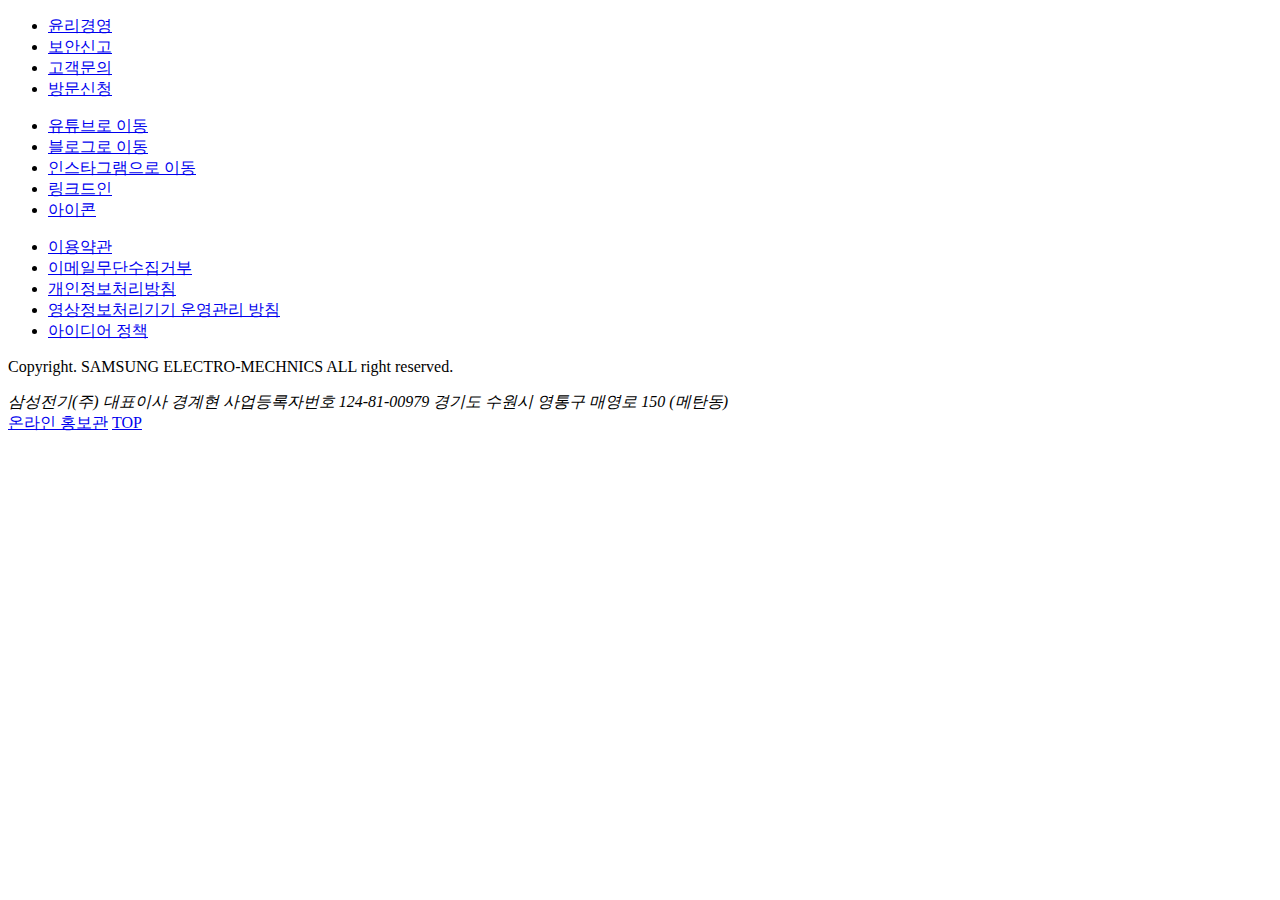
<file: footer.html>
<!DOCTYPE html>
<html lang="en">
<head>
  <meta charset="UTF-8">
  <meta http-equiv="X-UA-Compatible" content="IE=edge">
  <meta name="viewport" content="width=device-width, initial-scale=1.0">
  <title>footer</title>
</head>
<body>
  <div class="foot_inner">
    <!-- 가운데 오기 위해서 마진0오토가 아니고 가운데 모여있기 때문에 이너가 필요함 -->
      <div>
        <ul>
          <li><a href="#">윤리경영</a></li>
          <li><a href="#">보안신고</a></li>
          <li><a href="#">고객문의</a></li>
          <li><a href="#">방문신청</a></li>
        </ul>
        <ul>
          <li><a href="#">유튜브로 이동</a></li>
          <li><a href="#">블로그로 이동</a></li>
          <li><a href="#">인스타그램으로 이동</a></li>
          <li><a href="#">링크드인</a></li>
          <li><a href="#">아이콘</a></li>
        </ul>
      </div>
      <div>
        <ul>
          <li><a href="#">이용약관</a></li>
          <li><a href="#">이메일무단수집거부</a></li>
          <li><a href="#">개인정보처리방침</a></li>
          <li><a href="#">영상정보처리기기 운영관리 방침</a></li>
          <li><a href="#">아이디어 정책</a></li>
        </ul>
        <p>Copyright. SAMSUNG ELECTRO-MECHNICS ALL right reserved.</p>
        <address>
          <span>삼성전기(주)</span>
          <span>대표이사 경계현</span>
          <span>사업등록자번호 124-81-00979</span>
          <span>경기도 수원시 영통구 매영로 150 (메탄동)</span>
        </address>
      </div>
    </div>
    <a href="#" class="btn_museum">온라인 홍보관</a>
    <a href="#" class="btn_top">TOP</a>
</body>
</html>
</file>
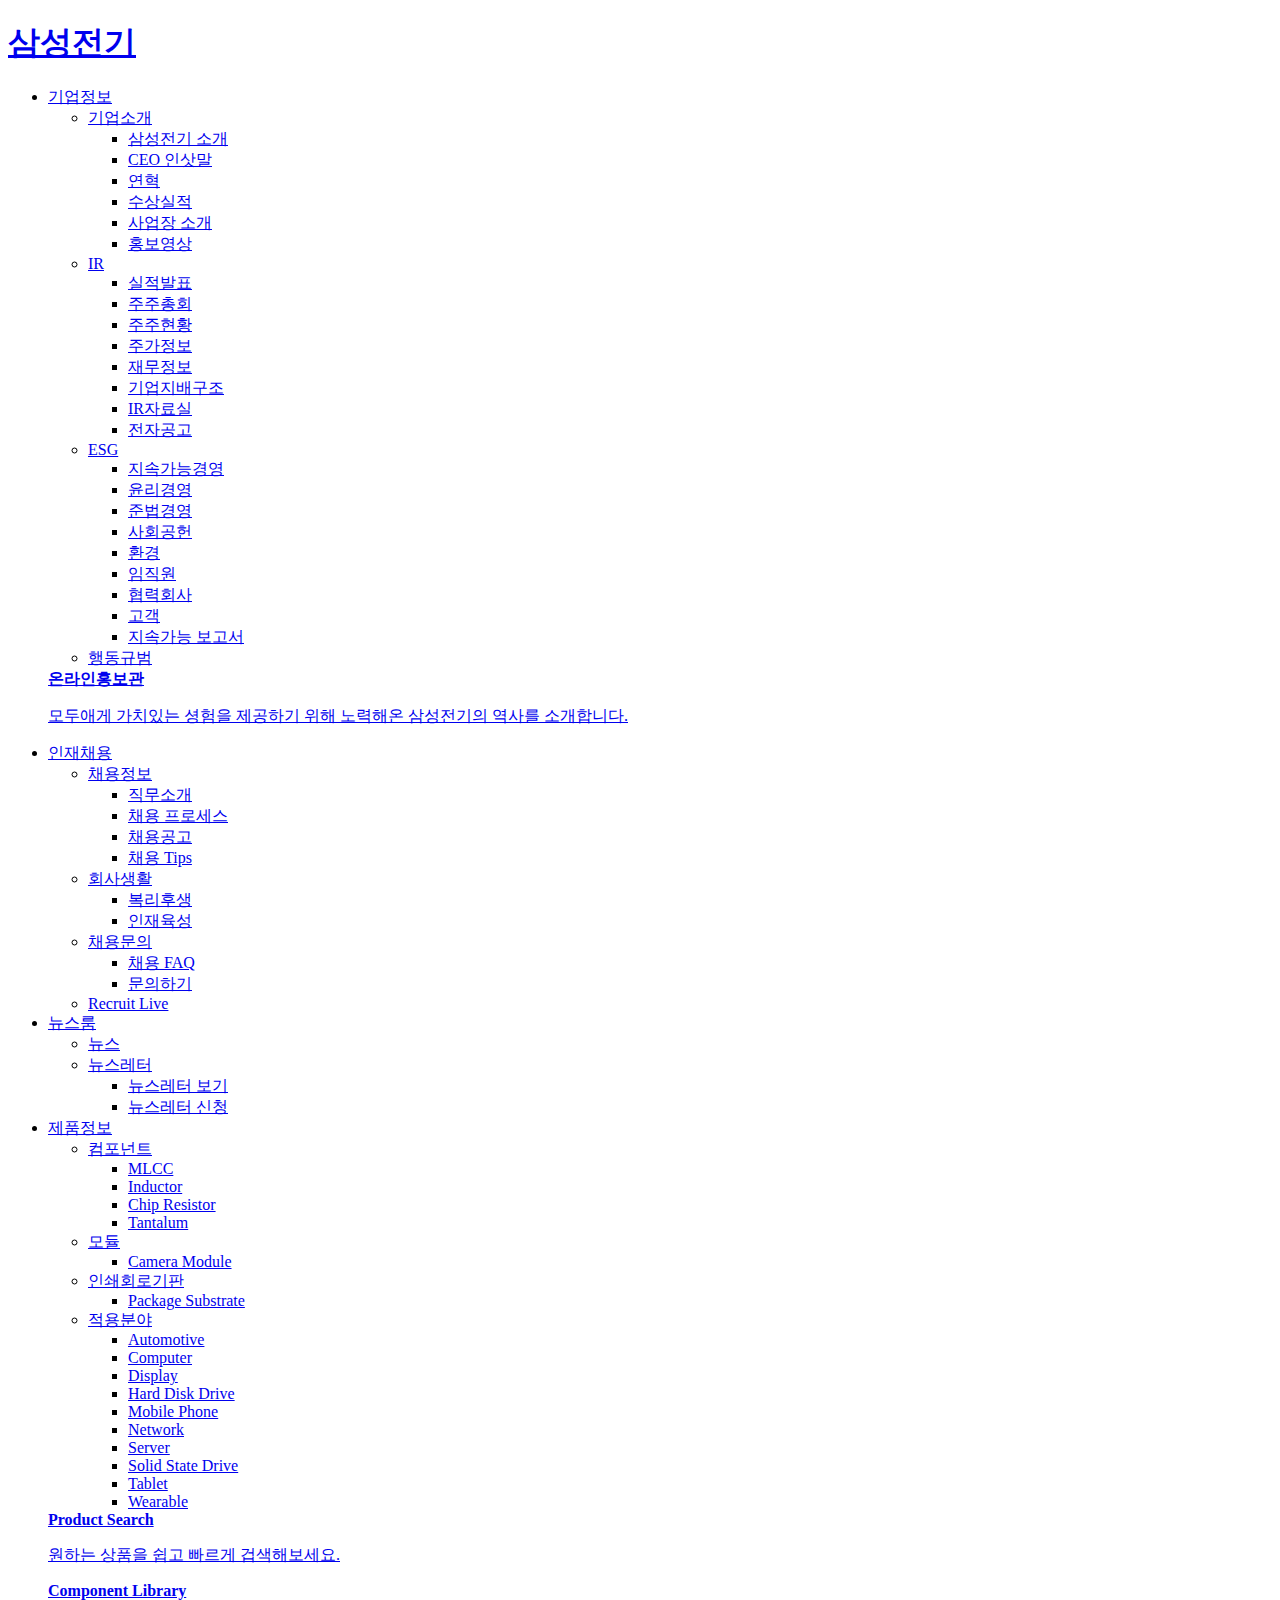
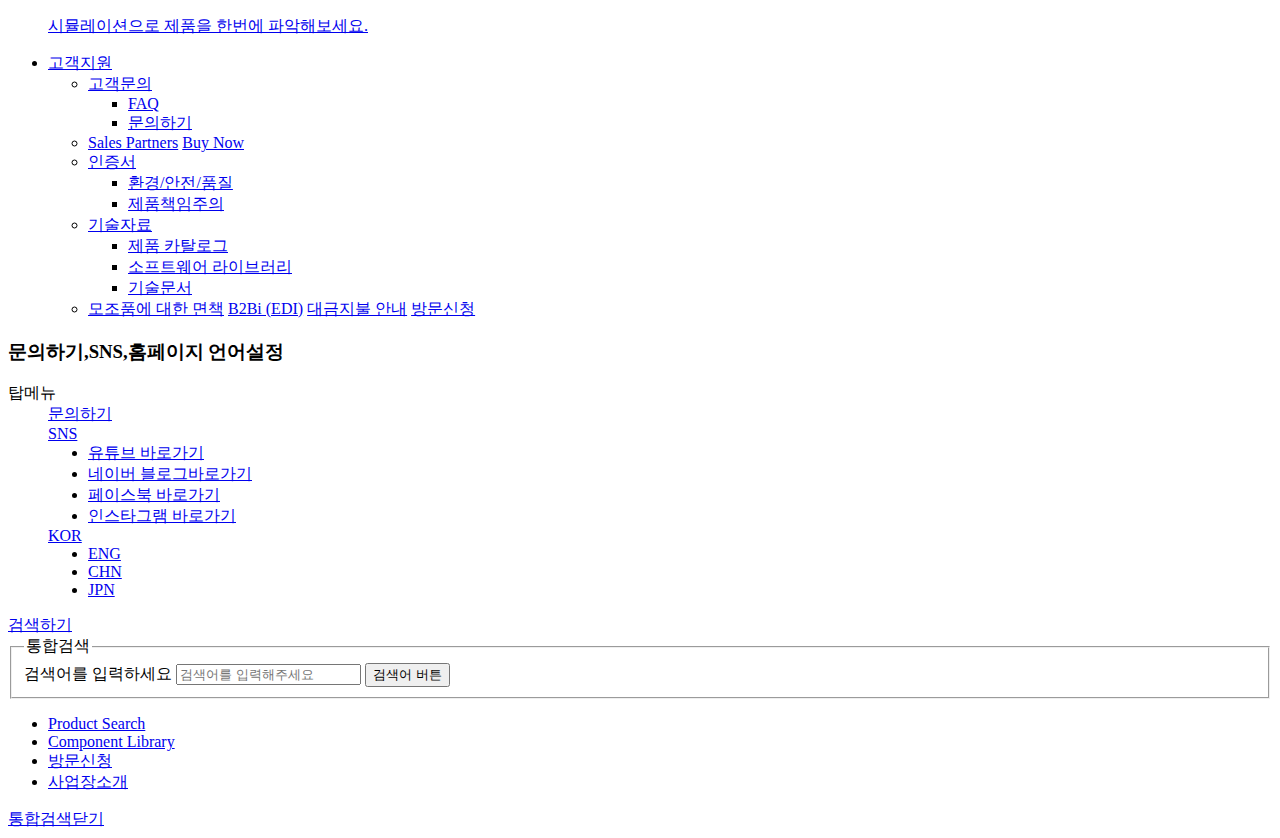
<file: header.html>
<!DOCTYPE html>
<html lang="en">
<head>
  <meta charset="UTF-8">
  <meta http-equiv="X-UA-Compatible" content="IE=edge">
  <meta name="viewport" content="width=device-width, initial-scale=1.0">
  <title>header</title>
</head>
<body>
  <div class="header_wrap">
    <div class="header_inner">
      <!-- logo -->
      <h1 class="logo"><a href="index.html">삼성전기</a></h1>

      <!-- gnb -->
      <nav class="gnb">
        <ul>
        <li><a href="snb1.html">기업정보</a>
          <div>
            <ul>
              <li><a href="#">기업소개</a>
                <ul>
                  <li><a href="#">삼성전기 소개</a></li>
                  <li><a href="#">CEO 인삿말</a></li>
                  <li><a href="#">연혁</a></li>
                  <li><a href="#">수상실적</a></li>
                  <li><a href="#">사업장 소개</a></li>
                  <li><a href="#">홍보영상</a></li>
                </ul>
              </li>
              <li><a href="#">IR</a>
                <ul>
                  <li><a href="#">실적발표</a></li>
                  <li><a href="#">주주총회</a></li>
                  <li><a href="#">주주현황</a></li>
                  <li><a href="#">주가정보</a></li>
                  <li><a href="#">재무정보</a></li>
                </ul>
                <ul>
                  <li><a href="#">기업지배구조</a></li>
                  <li><a href="#">IR자료실</a></li>
                  <li><a href="#">전자공고</a></li>
                </ul>
              </li>
              <li><a href="#">ESG</a>
                <ul>
                  <li><a href="#">지속가능경영</a></li>
                  <li><a href="#">윤리경영</a></li>
                  <li><a href="#">준법경영</a></li>
                  <li><a href="#">사회공헌</a></li>
                  <li><a href="#">환경</a></li>
                </ul>
                <ul>
                  <li><a href="#">임직원</a></li>
                  <li><a href="#">협력회사</a></li>
                  <li><a href="#">고객</a></li>
                  <li><a href="#">지속가능 보고서</a></li>
                </ul>
              </li>
              <li><a href="#">행동규범</a></li>
            </ul>
            <div class="gnb_btn">
              <a href="#" target="_blank" title="새창으로 바로가기">
                <strong>온라인홍보관</strong>
                <p>모두애게 가치있는 셩험을 제공하기 위해 노력해온 삼성전기의 역사를 소개합니다.</p>
              </a>
            </div>
          </div>
        </li>
        <li><a href="snb2.html">인재채용</a>
          <div>
            <ul>
              <li><a href="#">채용정보</a>
                <ul>
                  <li><a href="#">직무소개</a></li>
                  <li><a href="#">채용 프로세스</a></li>
                  <li><a href="#">채용공고</a></li>
                  <li><a href="#">채용 Tips</a></li>
                </ul>
              </li>
              <li><a href="#">회사생활</a>
                <ul>
                  <li><a href="#">복리후생</a></li>
                  <li><a href="#">인재육성</a></li>
                </ul>
              </li>
              <li><a href="#">채용문의</a>
                <ul>
                  <li><a href="#">채용 FAQ</a></li>
                  <li><a href="#">문의하기</a></li>
                </ul>
              </li>
              <li><a href="#">Recruit Live</a></li>
            </ul>
          </div>
        </li>
        <li><a href="snb1.html">뉴스룸</a>
          <div>
            <ul>
              <li><a href="#">뉴스</a></li>
              <li><a href="#">뉴스레터</a>
                <ul>
                  <li><a href="#">뉴스레터 보기</a></li>
                  <li><a href="#">뉴스레터 신청</a></li>
                </ul>
              </li>
            </ul>
          </div>
        </li>
        <li><a href="snb2.html">제품정보</a>
          <div>
            <ul>
              <li><a href="#">컴포넌트</a>
                <ul>
                  <li><a href="#">MLCC</a></li>
                  <li><a href="#">Inductor</a></li>
                  <li><a href="#">Chip Resistor</a></li>
                  <li><a href="#">Tantalum</a></li>
                </ul>
              </li>
              <li><a href="#">모듈</a>
                <ul>
                  <li><a href="#">Camera Module</a></li>
                </ul>
              </li>
              <li><a href="#">인쇄회로기판</a>
                <ul>
                  <li><a href="#">Package Substrate</a></li>
                </ul>
              </li>
              <li><a href="#">적용분야</a>
                <ul>
                  <li><a href="#">Automotive</a></li>
                  <li><a href="#">Computer</a></li>
                  <li><a href="#">Display</a></li>
                  <li><a href="#">Hard Disk Drive</a></li>
                  <li><a href="#">Mobile Phone</a></li>
                </ul>
                <ul>
                  <li><a href="#">Network</a></li>
                  <li><a href="#">Server</a></li>
                  <li><a href="#">Solid State Drive</a></li>
                  <li><a href="#">Tablet</a></li>
                  <li><a href="#">Wearable</a></li>
                </ul>
              </li>
            </ul>
            <div>
              <div class="gnb_btn">
                <a href="#" target="_blank" title="새창으로 바로가기">
                  <strong>Product Search</strong>
                  <p>원하는 상품을 쉽고 빠르게 겁색해보세요.</p>
                </a>
              </div>
              <div class="gnb_btn">
                <a href="#" target="_blank" title="새창으로 바로가기">
                  <strong>Component Library</strong>
                  <p>시뮬레이션으로 제품을 한번에 파악해보세요.</p>
                </a>
              </div>
            </div>
          </div>

        </li>
        <li><a href="#">고객지원</a>
          <div>
            <ul>
              <li><a href="#">고객문의</a>
                <ul>
                  <li><a href="#">FAQ</a></li>
                  <li><a href="#">문의하기</a></li>
                </ul>
              </li>
              <li>
                <a href="#">Sales Partners</a>
                <a href="#">Buy Now</a>
              </li>
              <li><a href="#">인증서</a>
                <ul>
                  <li><a href="#">환경/안전/품질</a></li>
                  <li><a href="#">제품책임주의</a></li>
                </ul>
              </li>
              <li><a href="#">기술자료</a>
                <ul>
                  <li><a href="#">제품 카탈로그</a></li>
                  <li><a href="#">소프트웨어 라이브러리</a></li>
                  <li><a href="#">기술문서</a></li>
                </ul>
              </li>
              <li>
                <a href="#">모조품에 대한 면책</a>
                <a href="#">B2Bi (EDI)</a>
                <a href="#">대금지불 안내</a>
                <a href="#">방문신청</a>
              </li>
            </ul>
          </div>
        </li>
        </ul>
        <!-- gnb ul -->
      </nav>
      <!-- gnb -->

      <!-- 탑메뉴 -->
      <h3 class="blind">문의하기,SNS,홈페이지 언어설정</h3>
      <dl class="topmenu">
      <dt class="blind">탑메뉴</dt>
      <dd><a href="#">문의하기</a></dd>
      <dd><a href="#">SNS</a>
      <ul>
      <li><a href="#" target="_blank" title="새 창으로 바로가기">유튜브 바로가기</a></li>
      <li><a href="#" target="_blank" title="새 창으로 바로가기">네이버 블로그바로가기</a></li>
      <li><a href="#" target="_blank" title="새 창으로 바로가기">페이스북 바로가기</a></li>
      <li><a href="#" target="_blank" title="새 창으로 바로가기">인스타그램 바로가기</a></li>
      </ul>
      </dd>

      <dd><a href="#">KOR</a>
      <ul>
      <li><a href="#">ENG</a></li>
      <li><a href="#">CHN</a></li>
      <li><a href="#">JPN</a></li>
      </ul>
      </dd>
      </dl>
      <div class="btn_srch"><a href="#">검색하기</a></div>
    </div>
    <!-- header_inner -->
  </div>
  <!-- //header_wrap -->
  <div class="srch_wrap">
    <div class="srch_inner">
      <form>
        <fieldset>
          <legend class="blind">통합검색</legend>
          <label for="srch" class="blind">검색어를 입력하세요</label>
          <input type="search" id="srch" placeholder="검색어를 입력해주세요">
          <button type="button">검색어 버튼</button>
        </fieldset>
        <ul>
        <li><a href="#">Product Search</a></li>
        <li><a href="#">Component Library</a></li>
        <li><a href="#">방문신청</a></li>
        <li><a href="#">사업장소개</a></li>
        </ul>
      </form>
    </div>
    <a href="#" class="btn_srch_close">통합검색닫기</a>
  </div>
</body>
</html>
</file>
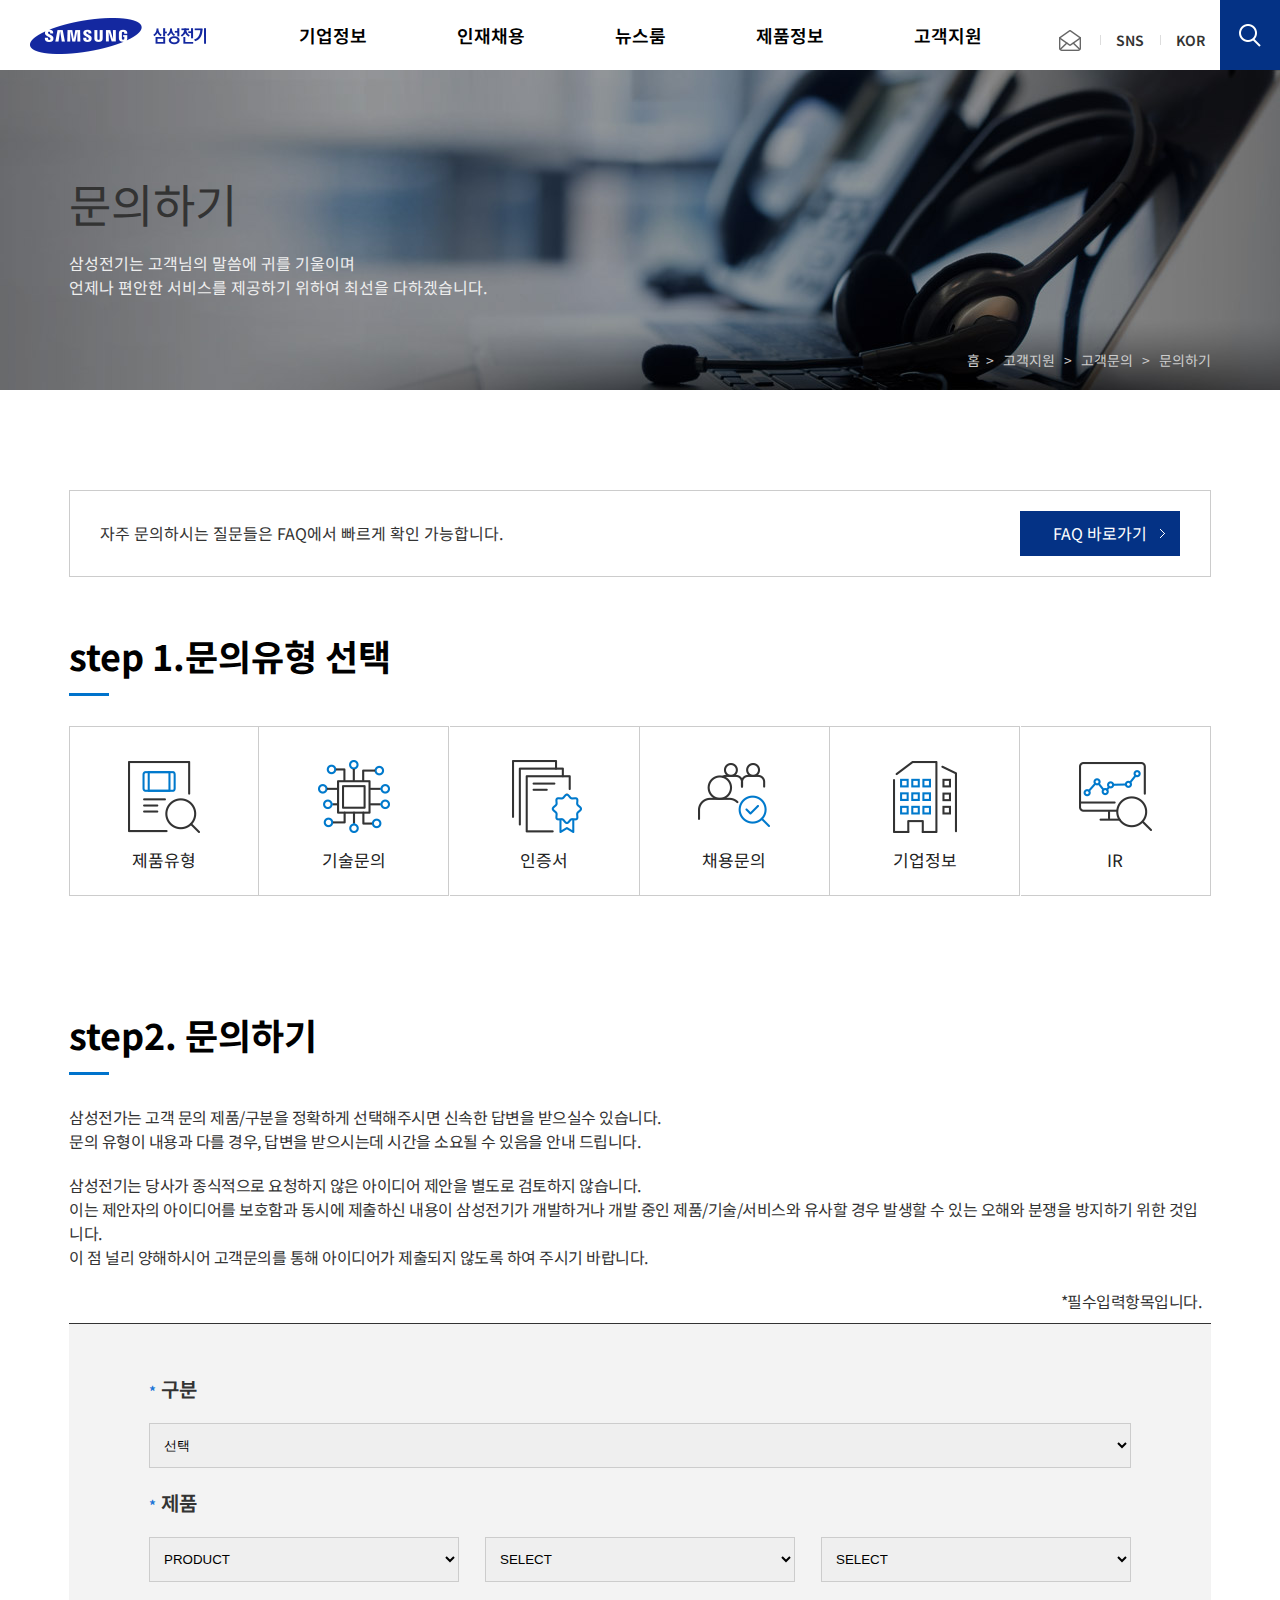
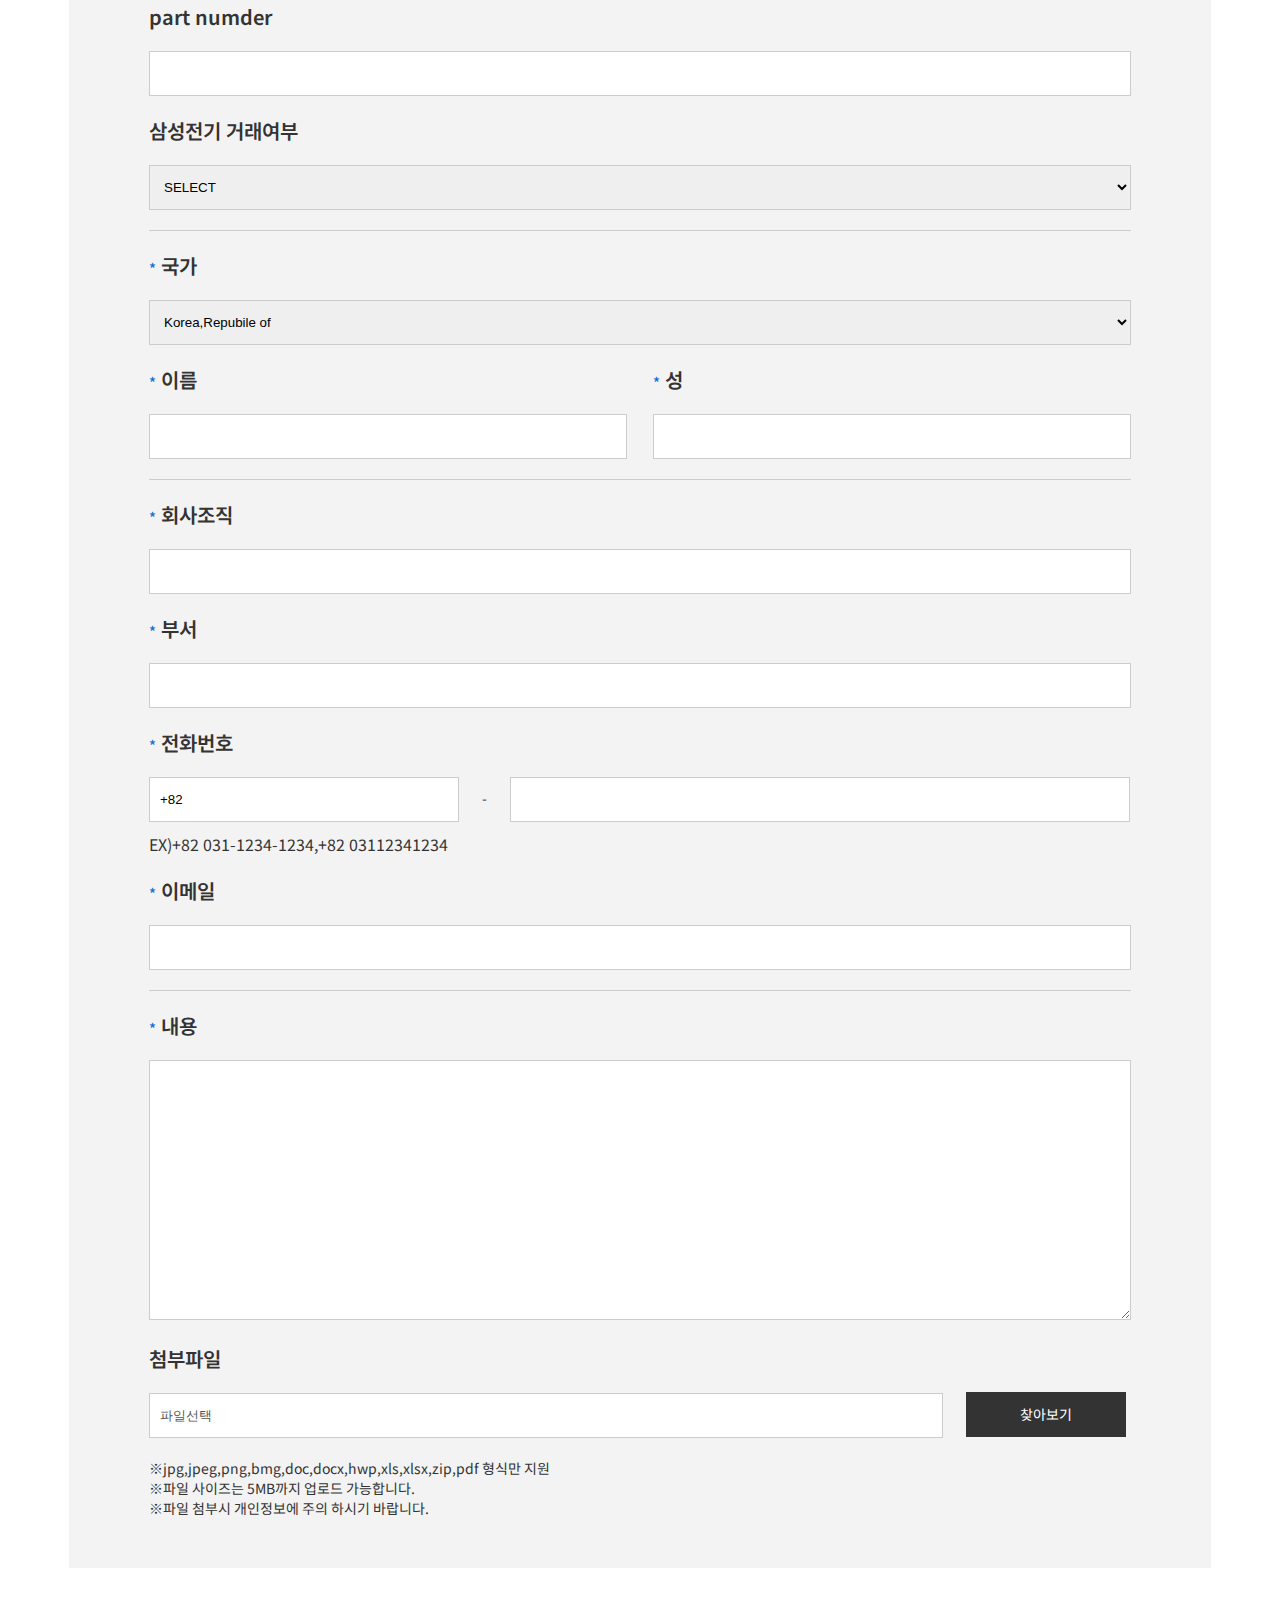
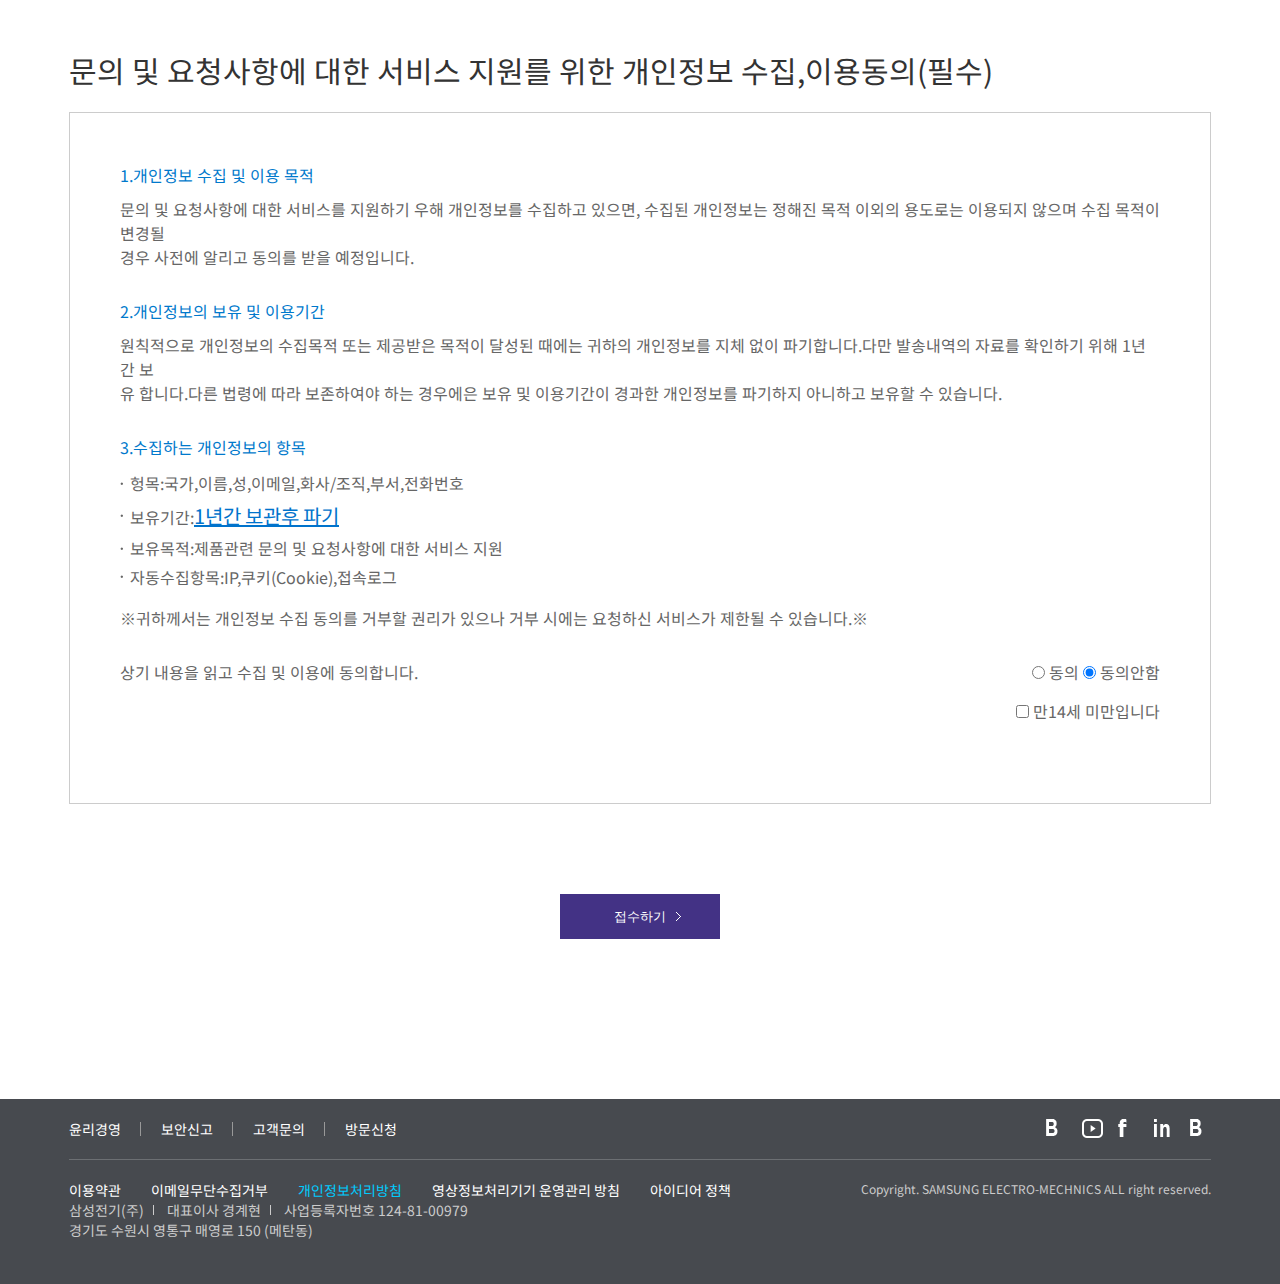
<file: snb1.html>
<!DOCTYPE html>
<html lang="en">
<head>
  <meta charset="UTF-8">
  <meta http-equiv="X-UA-Compatible" content="IE=edge">
  <meta name="viewport" content="width=device-width, initial-scale=1.0">
  <title>제품문의 | 문의하기 | 삼성전기</title>
  <meta name="description" content="삼성전기:포토폴리오 페이지">
  <meta name="keywords" content="포토폴리오">
  <meta name="author" content="장새린">
  <link rel="stylesheet" href="css/common.css">
  <link rel="stylesheet" href="css/snb1.css">
  <script defer src="js/header.js"></script>
  <script defer src="js/sub1.js"></script>
</head>
<body>
    <!-- 본문바로가기 -->
    <div id="skipnavi"><a href="#container">본문바로가기</a></div>
    <!-- //본문바로가기 -->
    <hr />
    <!-- wrap -->
    <div id="wrap">
    <!-- header -->
    <div id="header"></div>
    <!-- //header -->
      <hr />

      <!-- container -->
      <div id="container">
        <div class="spot">
          <!-- spot inner -->
          <div class="spot_inner">
            <h2>문의하기</h2>
            <p>삼성전기는 고객님의 말씀에 귀를 기울이며 <br /> 언제나 편안한 서비스를 제공하기 위하여 최선을 다하겠습니다.</p>
            <p class="path">홈&nbsp; &gt; &nbsp; 고객지원 &nbsp; &gt; &nbsp; 
              고객문의 &nbsp; &gt; &nbsp; 문의하기</p>
          </div>
        </div>
        <!-- content -->
        <div id="content">
            <div class="faq">
              <p>자주 문의하시는 질문들은 FAQ에서 빠르게 확인 가능합니다.</p>
              <a href="#">FAQ 바로가기</a>
            </div>
    
            <div class="step1">
              <h3>step 1.문의유형 선택</h3>
              <ul>
                <li><a href="#" title="제품유형 바로가기">제품유형</a></li>
                <li><a href="#" title="기술문의 바로가기">기술문의</a></li>
                <li><a href="#" title="기술문의 바로가기">인증서</a></li>
                <li><a href="#" title="기술문의 바로가기">채용문의</a></li>
                <li><a href="#" title="기술문의 바로가기">기업정보</a></li>
                <li><a href="#" title="기술문의 바로가기">IR</a></li>
              </ul>
            </div>
    
            <div class="step2">
              <h3>step2. 문의하기</h3>
              <p>삼성전가는 고객 문의 제품/구분을 정확하게 선택해주시면 신속한 답변을 받으실수 있습니다. <br>
                문의 유형이 내용과 다를 경우, 답변을 받으시는데 시간을 소요될 수 있음을 안내 드립니다.
              </p>
              <p>
                삼성전기는 당사가 종식적으로 요청하지 않은 아이디어 제안을 별도로 검토하지  않습니다. <br>
                이는 제안자의 아이디어를 보호함과 동시에 제출하신 내용이 삼성전기가 개발하거나 개발 중인 제품/기술/서비스와 유사할 경우 발생할 수 있는 오해와 분쟁을 방지하기 위한 것입니다. <br />
                이 점 널리 양해하시어 고객문의를 통해 아이디어가 제출되지 않도록 하여 주시기 바랍니다.
              </p>
              <p class="essential"><span>*</span>필수입력항목입니다.</p>
    
              <form action="" method="post">
                <fieldset>
                  <legend class="blind">문의하기</legend>
                  <dl>
                  <dt><label for="type"><span>*</span>구분</label></dt>
                  <dd>
                    <select id="type" title="구분">
                      <option value="선택">선택</option>
                      <option value="구입문의">구입문의</option>
                      <option value="샘플요청">샘플요청</option>
                      <option value="SELECT">SELECT</option>
                    </select>
                  </dd>
    
                  <dt><label for="product"><span>*</span>제품</label></dt>
                  <dd class="product">
                    <select id="product"  title="제품">
                      <option value="PRODUCT">PRODUCT</option>
                      <option value="PRODUCT">PRODUCT</option>
                      <option value="PRODUCT">PRODUCT</option>
                    </select>
               
                    <select title="제품 구분 두번째">
                      <option value="SELECT">SELECT</option>
                      <option value="SELECT">SELECT</option>
                    </select>
               
                    <select title="제품 구분 세번째">
                      <option value="SELECT">SELECT</option>
                      <option value="SELECT">SELECT</option>
                    </select>
                  </dd>
    
                  <dt><label for="partNo">part numder</label></dt>
                  <dd><input type="tel" id="partNo"></dd>
    
                  <dt><label for="dealFalg">삼성전기 거래여부</label></dt>
                  <dd class="separate">
                    <select id="dealFalg" title="삼성전자 거래여부">
                      <option value="SELECT">SELECT</option>
                      <option value="SELECT">SELECT</option>
                      <option value="SELECT">SELECT</option>
                      <option value="SELECT">SELECT</option>
                    </select>
                  </dd>
    
                  <dt><label for="countryCd"><span>*</span>국가</label></dt>
                  <dd>
                    <select id="countryCd" title="국가 선택">
                      <option value="PRODUCT">Korea,Repubile of</option>
                      <option value="SELECT">SELECT</option>
                      <option value="SELECT">SELECT</option>
                      <option value="SELECT">SELECT</option>
                      <option value="SELECT">SELECT</option>
                    </select>
                  </dd>

                  <dd class="separate user">
                    <dl>
                      <dt><label for="name"><span>*</span>이름</label></dt>
                      <dd><input type="text" id="name" title=이름></dd>
                    </dl>
                    <dl>
                      <dt><label for="last_name"><span>*</span>성</label></dt>
                      <dd><input type="text" id="last_name" title="성"></dd>
                    </dl>
                  </dd>

                  <dt><label for="company"><span>*</span>회사조직</label></dt>
                  <dd><input type="text" id="company" ></dd>
                  <dt><label for="department"><span>*</span>부서</label></dt>
                  <dd><input type="text" id="department" ></dd>
    
                  <dt><label for="countyPhone"><span>*</span>전화번호</label></dt>

                  <dd class="phone ">
                    <input type="tel" id="countyPhone" value="+82" maxlength="4" title="전화번호">
                    &nbsp; - &nbsp;
                    <input type="tel" maxlength="20"  title="전화번호를 제외한 나머지 번호입력">
                    <br />
                    <p>EX)+82 031-1234-1234,+82 03112341234</p>
                  </dd>

                  <dt><label for="emailId"><span>*</span>이메일</label></dt>
                  <dd class="separate"><input type="email" id="emailId"></dd>
    
                  <dt><label for="context"><span>*</span>내용</label></dt>
                  <dd><textarea title="내용" id="context" cols="30" rows="10"></textarea></dd>
    
                  <dt>첨부파일</dt>
                  <dd class="attach">
                    <input type="text" value="파일선택" disabled title="첨부파일 선택">
                    <label for="attachfile">찾아보기</label>
                    <input type="file" id="attachfile" >
                    <ul>
                      <li>※jpg,jpeg,png,bmg,doc,docx,hwp,xls,xlsx,zip,pdf 형식만 지원</li>
                      <li>※파일 사이즈는 5MB까지 업로드 가능합니다.</li>
                      <li>※파일 첨부시 개인정보에 주의 하시기 바랍니다.</li>
                    </ul>
                  </dd>
                  </dl>
                </fieldset>

                <h4>문의 및 요청사항에 대한 서비스 지원를 위한 개인정보 수집,이용동의(필수)</h4>
                <div class="agree">
                  <h5>1.개인정보 수집 및 이용 목적</h5>
                  <p>
                    문의 및 요청사항에 대한 서비스를 지원하기 우해 개인정보를 수집하고 있으면, 수집된 개인정보는 정해진 목적 이외의 용도로는 이용되지 않으며 수집 목적이 변경될 <br />
                    경우 사전에 알리고 동의를 받을 예정입니다.
                  </p>
                  <h5>2.개인정보의 보유 및 이용기간</h5>
                  <p>
                    원칙적으로 개인정보의 수집목적 또는 제공받은 목적이 달성된 때에는 귀하의 개인정보를 지체 없이 파기합니다.다만 발송내역의 자료를 확인하기 위해 <span>1년간 보<br />유</span>
                    합니다.다른 법령에 따라 보존하여야 하는 경우에은 보유 및 이용기간이 경과한 개인정보를 파기하지 아니하고 보유할 수 있습니다.
                  </p>
                  <h5>3.수집하는 개인정보의 항목</h5>
                  <ul>
                    <li>헝목:국가,이름,성,이메일,화사/조직,부서,전화번호</li>
                    <li>보유기간:<span>1년간 보관후 파기</span></li>
                    <li>보유목적:제품관련 문의 및 요청사항에 대한 서비스 지원</li>
                    <li>자동수집항목:IP,쿠키(Cookie),접속로그</li>
                  </ul>
                  <p>※귀하께서는 개인정보 수집 동의를 거부할 권리가 있으나 거부 시에는 요청하신 서비스가 제한될 수 있습니다.※</p>
                  <p><span>상기 내용을 읽고 수집 및 이용에 동의합니다.</span>
                    <span>
                      <input type="radio" id="agreeY" name="agree">
                      <label for="agreeY">동의</label>
      
                      <input type="radio" id="agreeN" name="agree" checked>
                      <label for="agreeN">동의안함</label>
                    </span>
                  </p>
                  <p>
                    <input type="checkbox" id="age">
                    <label for="age">만14세 미만입니다</label>
                  </p>
                </div>
                <input type="submit" value="접수하기">
              </form>
            </div>
        <!-- //content -->
      </div>
      <!-- //contaiver -->

      <!-- footer -->
      <div id="footer"></div>
      <!-- footer -->
    </div>
    <!-- //wrap -->
    <script>
      async function fetchHtmlAsText(url){
        const response = await fetch(url);
        return await response.text();
      }
      async function importPage(target){
        document.querySelector("#" + target).innerHTML = await fetchHtmlAsText(target + ".html")
      }
      importPage('header');
      importPage('footer')
    </script>
</body>
</html>
</file>
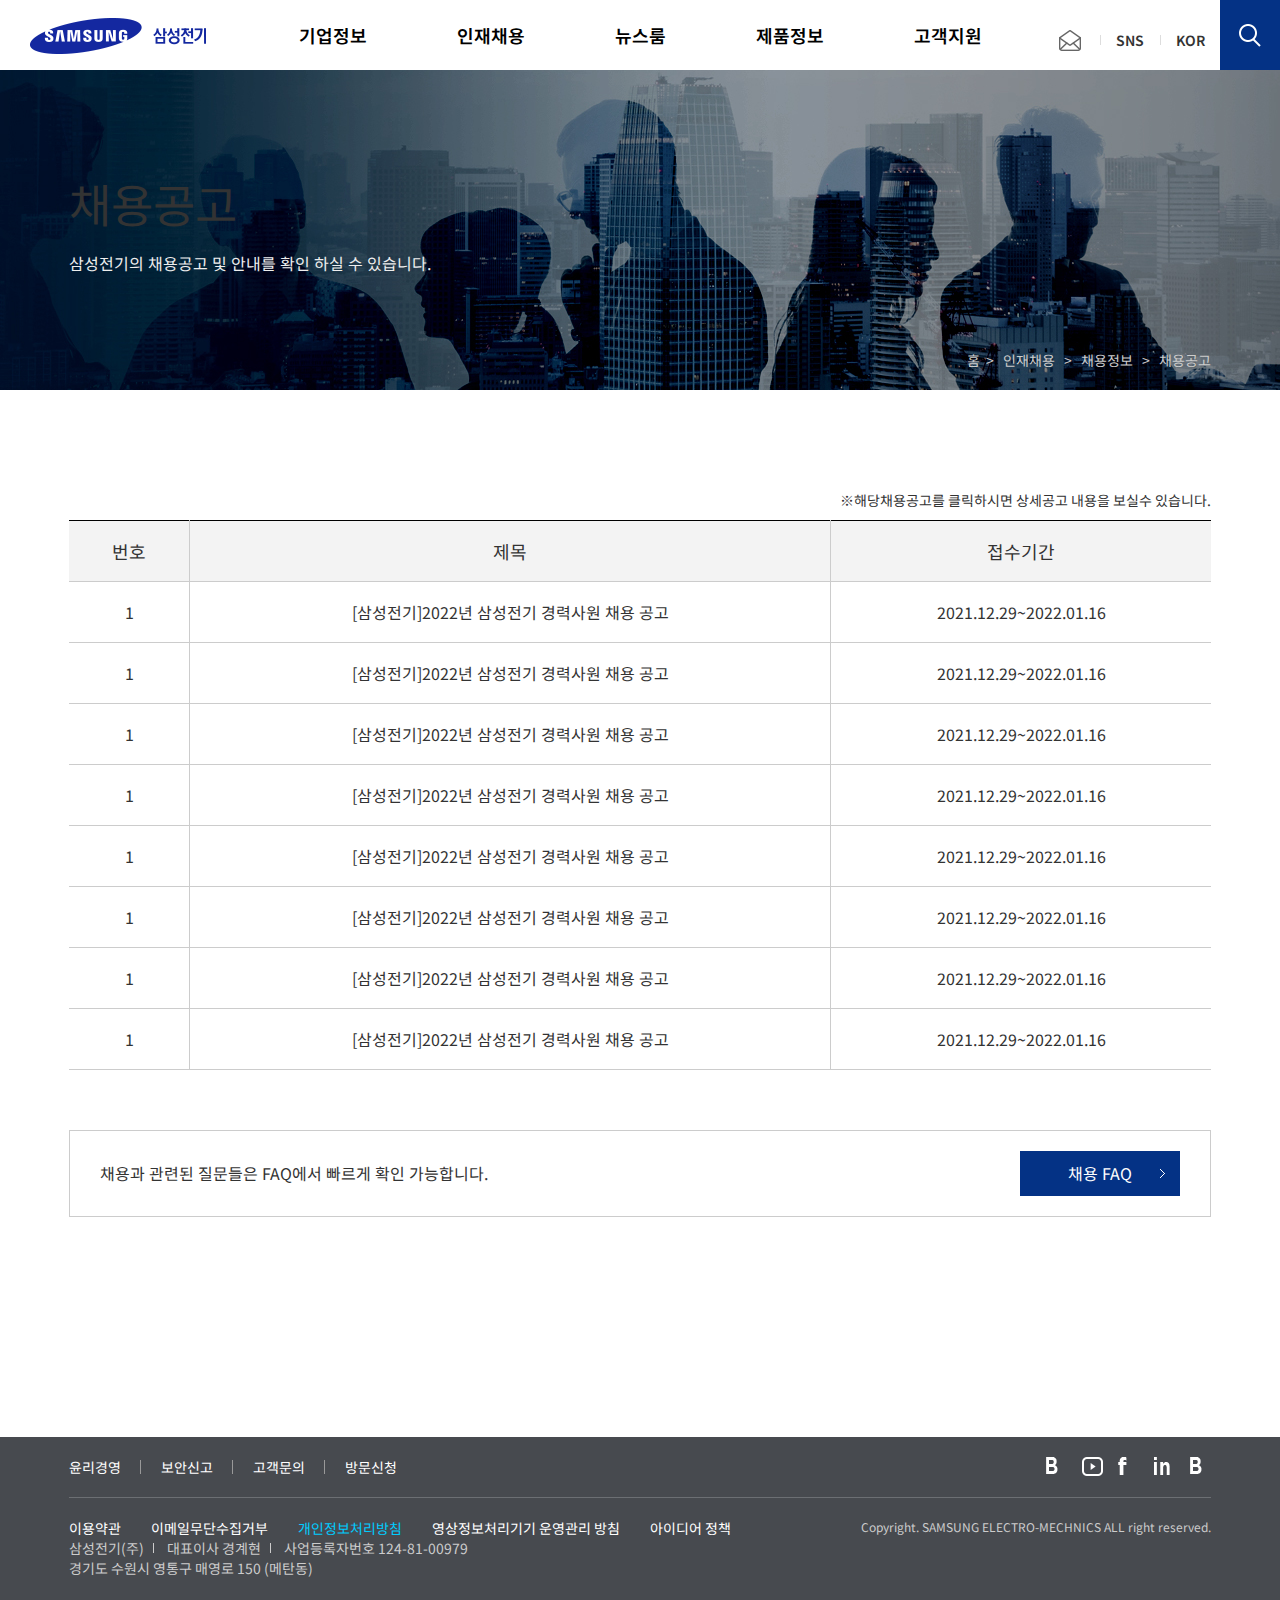
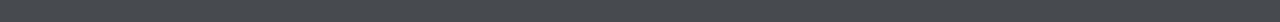
<file: snb2.html>
<!DOCTYPE html>
<html lang="en">
<head>
  <meta charset="UTF-8">
  <meta http-equiv="X-UA-Compatible" content="IE=edge">
  <meta name="viewport" content="width=device-width, initial-scale=1.0">
  <title>채용공고</title>
  <meta name="description" content="삼성전기:포토폴리오 페이지">
  <meta name="keywords" content="포토폴리오">
  <meta name="author" content="장새린">
  <link rel="stylesheet" href="css/common.css">
  <link rel="stylesheet" href="css/snb2.css">
  <script defer src="js/header.js"></script>
</head>
<body>
      <!-- 본문바로가기 -->
      <div id="skipnavi"><a href="#container">본문바로가기</a></div>
      <!-- //본문바로가기 -->
      <hr />
      <!-- wrap -->
      <div id="wrap">
        <!-- header -->
        <div id="header">
        </div>
        <!-- //header -->
        <hr />
        <!-- container -->
        <div id="container">
          <!-- spot -->
          <div class="spot">
            <!-- spot inner -->
            <div class="spot_inner">
              <h2>채용공고</h2>
              <p>삼성전기의 채용공고 및 안내를 확인 하실 수 있습니다.</p>
              <p class="path">홈&nbsp; &gt; &nbsp; 인재채용 &nbsp; &gt; &nbsp; 
                채용정보 &nbsp; &gt; &nbsp; 채용공고</p>
            </div>
          </div>
          <!-- //spot -->
          <hr />
          <!-- content -->
          <div id="content">
              <p class="info_txt">※해당채용공고를 클릭하시면 상세공고 내용을 보실수 있습니다.</p>
              <table class="job">
                <caption class="blind">채용공고</caption>
                <thead>
                  <tr>
                    <th scope="col">번호</th>
                    <th scope="col">제목</th>
                    <th scope="col">접수기간</th>
                  </tr>
                </thead>
                <!-- tfoot -->
                <tbody>
                  <tr>
                    <td>1</td>
                    <td>[삼성전기]2022년 삼성전기 경력사원 채용 공고</td>
                    <td>2021.12.29~2022.01.16</td>
                  </tr>
                  <tr>
                    <td>1</td>
                    <td>[삼성전기]2022년 삼성전기 경력사원 채용 공고</td>
                    <td>2021.12.29~2022.01.16</td>
                  </tr>
                  <tr>
                    <td>1</td>
                    <td>[삼성전기]2022년 삼성전기 경력사원 채용 공고</td>
                    <td>2021.12.29~2022.01.16</td>
                  </tr>
                  <tr>
                    <td>1</td>
                    <td>[삼성전기]2022년 삼성전기 경력사원 채용 공고</td>
                    <td>2021.12.29~2022.01.16</td>
                  </tr>
                  <tr>
                    <td>1</td>
                    <td>[삼성전기]2022년 삼성전기 경력사원 채용 공고</td>
                    <td>2021.12.29~2022.01.16</td>
                  </tr>
                  <tr>
                    <td>1</td>
                    <td>[삼성전기]2022년 삼성전기 경력사원 채용 공고</td>
                    <td>2021.12.29~2022.01.16</td>
                  </tr>
                  <tr>
                    <td>1</td>
                    <td>[삼성전기]2022년 삼성전기 경력사원 채용 공고</td>
                    <td>2021.12.29~2022.01.16</td>
                  </tr>
                  <tr>
                    <td>1</td>
                    <td><a href="#">[삼성전기]2022년 삼성전기 경력사원 채용 공고</a></td>
                    <td>2021.12.29~2022.01.16</td>
                  </tr>
                </tbody>
              </table>
            <div class="faq">
              <p>채용과 관련된 질문들은 FAQ에서 빠르게 확인 가능합니다.</p>
              <a href="#">채용 FAQ </a>
            </div>
          </div>
          <!-- //content -->
        </div>
        <!-- //contaiver -->
        <hr />

        <!-- footer -->
        <div id="footer">
        </div>
        <!-- footer -->
      </div>
      <!-- //wrap -->
      <script>
        async function fetchHtmlAsText(url){
          const response = await fetch(url);
          return await response.text();
        }
        async function importPage(target){
          document.querySelector("#" + target).innerHTML = await fetchHtmlAsText(target + ".html")
        }
        importPage('header');
        importPage('footer')
      </script>
</body>
</html>
</file>
<file: css/snb1.css>
/* sub1.css */

#container{width: 100%;}
  .spot{width: 100%; height: 320px;}
    .spot_inner{position: relative; width: 1142px; height: 320px; padding-top: 100px; box-sizing: border-box; margin: 0 auto;}
  #content{width: 1142px; margin: 0 auto; padding: 100px 0 160px;}


/* container */
/* spot */
.spot{background: url(../images/faq_visual_img.jpg) no-repeat 50% 0 #fff;}
.spot_inner>h2{font-size: 46px; margin-bottom: 15px;}
.spot_inner>p{font-size: 16px; color: #eee;}
.spot_inner>p.path{position: absolute; bottom: 20px; right: 0; text-align: right; font-size: 14px; color: #ccc;}

/* content */
#content h3{font-size: 36px; color: #000; font-weight: bold; line-height: 1;}
#content h3::after{content: ""; display: block; width: 40px; height: 3px; background: #0073cc; margin: 20px 0 30px;}

/* fap */
.faq{
  display: flex; justify-content: space-between;  width: 100%; padding: 20px 30px; box-sizing: border-box;
  border: 1px solid #ccc; margin-bottom: 60px;}
.faq>p{font-size: 16px; line-height: 45px;}
.faq>a{display: block; width: 160px; height: 45px; background: #043285 url(../images/btn_arrow_ico_w.png) no-repeat 90% 50%;
color: #fff; font-size: 16px; text-align: center; line-height: 45px;}

/* step1 */
.step1 ul{display: flex; justify-content: left; margin-bottom: 120px; width: 100%;}
.step1 ul>li{flex: 1; text-align: center;}
.step1 ul>li>a{
  display: block; width: 190px; height: 170px; border: 1px solid #ccc; border-left: none;
  color: #222; font-size: 17px; padding-top: 120px; box-sizing: border-box;}
.step1 ul>li:first-child>a{border-left:1px solid #ccc; background: url(../images/ico_inquiry_01.png) no-repeat 50% 35%;}
.step1 ul>li:nth-child(2)>a{background: url(../images/ico_inquiry_02.png) no-repeat 50% 35%;}
.step1 ul>li:nth-child(3)>a{background: url(../images/ico_inquiry_03.png) no-repeat 50% 35%;}
.step1 ul>li:nth-child(4)>a{background: url(../images/ico_inquiry_04.png) no-repeat 50% 35%;}
.step1 ul>li:nth-child(5)>a{background: url(../images/ico_inquiry_05.png) no-repeat 50% 35%;}
.step1 ul>li:nth-child(6)>a{background: url(../images/ico_inquiry_06.png) no-repeat 50% 35%;}

/* step2 */
.step2>p{font-size: 16px; letter-spacing: -0.5px; margin-bottom: 20px;}
.step2>p.essential{text-align: right; margin: 10px;}
.step2>form>fieldset>dl{border-top: 1px solid #333; padding: 50px 80px; background: #f3f3f3;}
.step2>form>fieldset>dl dt{font-size: 20px; font-weight: 600;}
.step2>form>fieldset>dl dt>label>span{padding-right: 5px; color: #1a73d7; font-size: 14px;}
.step2>form>fieldset>dl>dd input,form select{width: 100%; height: 45px; border: 1px solid #ccc; margin: 20px 0; box-sizing: border-box; text-indent: 10px;}
.step2>form textarea{width: 100%; height: 260px; padding: 18px; border: 1px solid #ccc; margin: 20px 0; box-sizing: border-box;}
.step2>form dd.product{display: flex; justify-content: space-between;}
.step2>form dd.product select{width: 310px;}
.step2 form dd.separate{border-bottom: 1px solid #ccc; margin-bottom: 20px;}
.step2>form dd.user{display: flex; justify-content: space-between;}
.step2>form dd.user input{width: 478px;}
.step2>form dd.phone input{margin-bottom: 10px;}
.step2>form dd.phone input:first-of-type{width: 310px; margin-right: 14px;}
.step2>form dd.phone input:last-of-type{width: 620px; margin-left: 14px;}
.step2>form dd.phone p{padding-bottom: 20px; font-size: 16px; color: #333;}
.step2>form dd.attach input[type="text"]{width: 794px; margin-right: 20px; background: #fff;}
.step2>form dd.attach input[type="file"]{display: none;}
.step2>form dd.attach label{display: inline-block; width: 160px; height: 45px; background: #333; color: #fff; text-align: center; line-height: 45px;}

/* 개인정보동의 */
.step2 h4{margin:80px 0 20px; font-size: 30px;}
.step2 form div.agree{border:  1px solid #ccc; padding: 50px; margin-bottom: 90px; font-size: 16px; color: #666;}
.step2 form div.agree h5{color: #0079cc; margin-bottom: 10px;}
.step2 form div.agree>p{margin-bottom: 30px;}
.step2 form div.agree ul{margin-bottom: 15px;}
.step2 form div.agree ul li{background:  url(../images/bg_list_dot.gif)no-repeat 0 50%; text-indent:  10px; line-height: 1.8;}
.step2 form div.agree ul li span{color: #0073cc; font-size: 20px; text-decoration: underline;}
.step2 form div.agree p:nth-last-of-type(1){text-align: right;}
.step2 form div.agree p:nth-last-of-type(2){display: flex; justify-content: space-between; margin-bottom: 15px;}

/* 접수하기 */
.step2 form input[type="submit"]{
  display: block; width: 160px; height: 45px; margin: 0 auto; border: none;
  background: #433285 url(../images/btn_arrow_ico_w.png) no-repeat 75% 50%; color: #fff; text-align: center;}
</file>
<file: css/snb2.css>
#container{width: 100%;}
  .spot{width: 100%; height: 320px;}
    .spot_inner{position: relative; width: 1142px; height: 320px; padding-top: 100px; box-sizing: border-box;
      margin: 0 auto;}
      #content{width: 1142px; margin:  0 auto; padding: 100px 0 160px;}


/* container */
/* spot */
.spot{background: url(../images/careers_visual_img.jpg) no-repeat 50% 0 #fff;}
.spot_inner>h2{font-size: 46px; margin-bottom: 15px;}
.spot_inner>p{font-size: 16px; color: #eee;}
.spot_inner>p.path{position: absolute; bottom: 20px; right: 0; text-align: right;
   font-size: 14px; color: #ccc;}


/* table */
p.info_txt{text-align: right; margin-bottom: 10px;}

table.job{width: 100%; margin-bottom: 60px;}
.job th,.job td{height: 60px; border: 1px solid #ccc; text-align: center;}

.job thead th{border-top: 1px solid #000; background: #f3f3f3; font-size: 18px;}
.job thead th:first-of-type{width: 120px; border-left: none;}
.job thead th:nth-of-type(2){width: 640px;}
.job thead th:last-of-type{width: 380px; border-right: none;}

.job tbody td{border-top: none; font-size: 16px;}
.job tbody td:first-of-type{border-left: none;}
.job tbody td:last-of-type{border-right: none;}
.job tbody tr:last-of-type{border-bottom: 1px solid #000;}

/* faq */
.faq{display: flex; justify-content: space-between; 
width: 100%; padding: 20px 30px; box-sizing: border-box; border: 1px solid #ccc;
margin-bottom: 60px;}
.faq>p{font-size: 16px; line-height: 45px;}
.faq>a{display: block; width: 160px; height: 45px; background: #043285 url(../images/btn_arrow_ico_w.png) no-repeat 90% 50%;
color: #fff; font-size: 16px; text-align: center; line-height: 45px;}
</file>
<file: css/common.css>
@import url(reset.css);
@import url(header.css);
@import url(footer.css);
@import url('https://fonts.googleapis.com/css2?family=Noto+Sans+KR&display=swap');
@import url('https://fonts.googleapis.com/css2?family=Noto+Sans&display=swap');

/* common */
body{font-size: 14px; font-family: 'Noto Sans KR','Noto Sans', sans-serif; color: #333;}
a{color: #333;text-decoration: none;}
a:hover{text-decoration: none; color: #333;}
#wrap{width: 100%;}
</file>
